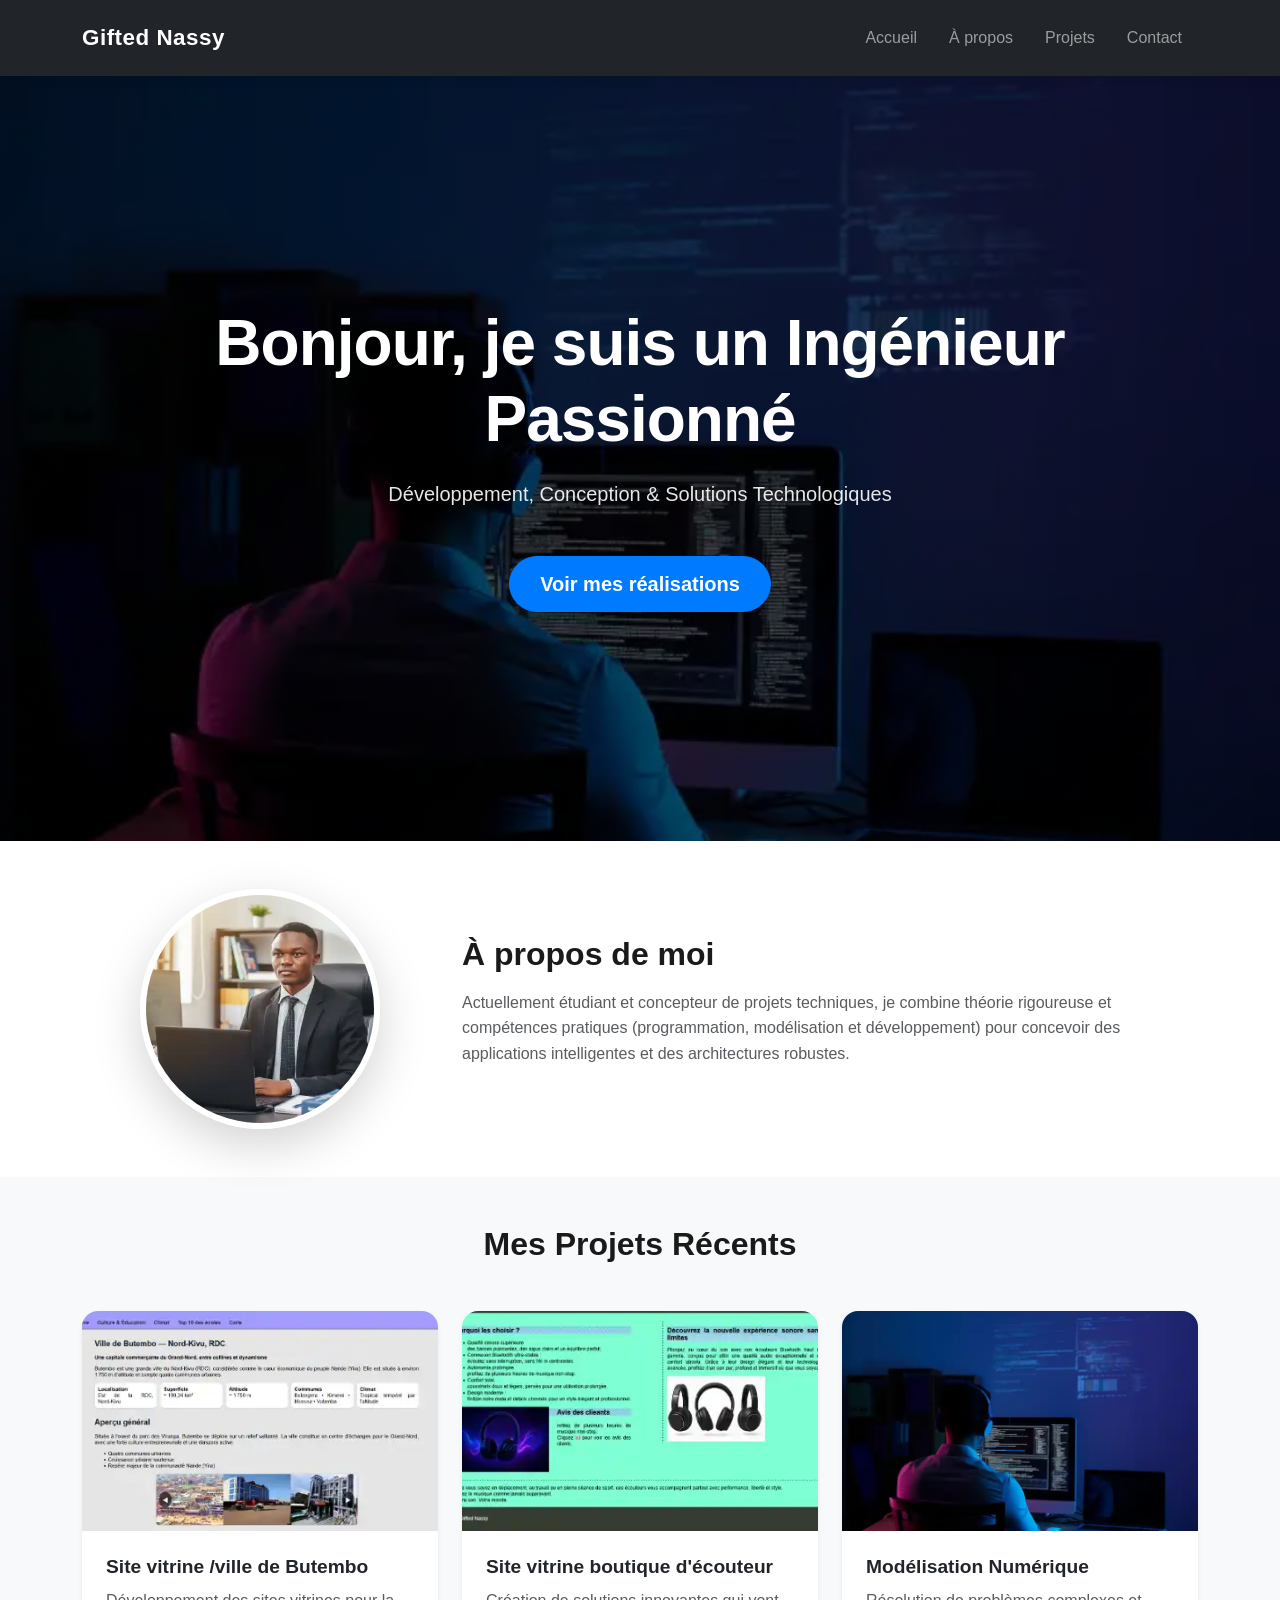
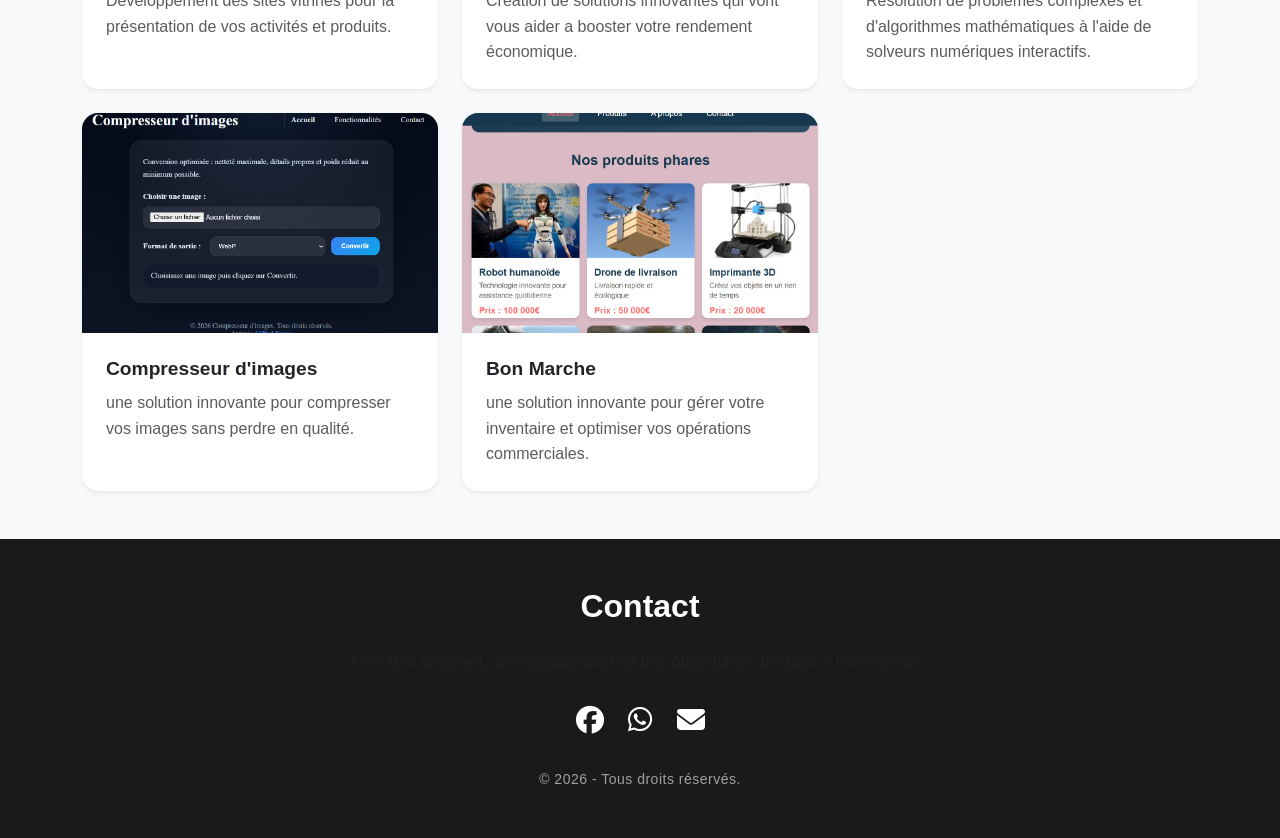
<file: index.html>
<!DOCTYPE html>
<html lang="fr">
<head>
    <meta charset="UTF-8">
    <meta name="viewport" content="width=device-width, initial-scale=1.0">
    <meta name="description" content="Portfolio de Nassy, développeuse web et graphiste. Découvrez mes projets et compétences en développement web et design graphique.">
    <meta name="keywords" content="développeuse web, graphiste, portfolio, Nassy, Gifted, Gifted Nassy, projets web, design graphique, compétences, expérience professionnelle">
    <link rel="icon" type="image/x-icon" href="images/icon.ico">
    <!--[if IE]<link rel="shortcut icon" type="image/x-icon" href="images/icon.ico" /><![endif]-->
    <meta name="author" content="Gifted Nassy">
    <meta property="og:title" content="Gifted Nassy - Portfolio de Développeuse Web et Graphiste">
    <meta property="og:description" content="Découvrez le portfolio de Nassy, une développeuse web et graphiste talentueuse. Explorez ses projets et compétences en développement web et design graphique.">
    <meta property="og:image" content="https://www.giftednassy.com/images/portfolio_preview.png">
    <!--Balise de seo Bing et Google-->
    <meta name="msvalidate.01" content="D6A64756B408E10BF6DBC3947BF697FF" />
    <meta name="msvalidate.01" content="D6A64756B408E10BF6DBC3947BF697FF" />

    <title>Gifted Nassy</title>
    <!-- Liens CSS -->
    <link rel="stylesheet" href="css/bootstrap.min.css">
    <link rel="stylesheet" href="css/style.css">
    <!-- FontAwesome pour des icônes modernes (Réseaux sociaux) -->
    <link rel="stylesheet" href="https://cdnjs.cloudflare.com/ajax/libs/font-awesome/6.4.0/css/all.min.css">
</head>
<body>

    <!-- Barre de Navigation -->
    <nav class="navbar navbar-expand-lg navbar-dark bg-dark sticky-top">
        <div class="container">
            <a class="navbar-brand" href="#">Gifted Nassy</a>
            <button class="navbar-toggler" type="button" id="menuToggle" aria-label="Toggle navigation">
                <span class="navbar-toggler-icon"></span>
            </button>
            <div class="collapse navbar-collapse" id="navbarNav">
                <ul class="navbar-nav ms-auto">
                    <li class="nav-item"><a class="nav-section nav-link" href="#hero">Accueil</a></li>
                    <li class="nav-item"><a class="nav-section nav-link" href="#about">À propos</a></li>
                    <li class="nav-item"><a class="nav-section nav-link" href="#projects">Projets</a></li>
                    <li class="nav-item"><a class="nav-section nav-link" href="#contact">Contact</a></li>
                </ul>
            </div>
        </div>
    </nav>

    <!-- Section Hero (Bannière d'accueil) -->
    <section id="hero" class="hero-section d-flex align-items-center text-center text-white" style="background: linear-gradient(rgba(0,0,0,0.6), rgba(0,0,0,0.6)), url('images/ban.webp') no-repeat center center/cover;">
        <div class="container">
            <h1 class="display-3 fw-bold">Bonjour, je suis un Ingénieur Passionné</h1>
            <p class="lead">Développement, Conception & Solutions Technologiques</p>
            <a href="#projects" class="btn btn-primary btn-lg mt-3">Voir mes réalisations</a>
        </div>
    </section>

    <!-- Section À Propos -->
    <section id="about" class="py-5">
        <div class="container">
            <div class="row align-items-center">
                <div class="col-md-4 text-center mb-4 mb-md-0">
                    <img src="images/profil-converti.webp" alt="Photo de profil" class="img-fluid rounded-circle shadow-lg profile-img">
                </div>
                <div class="col-md-8">
                    <h2 class="fw-bold mb-3">À propos de moi</h2>
                    <p class="text-muted">Actuellement étudiant et concepteur de projets techniques, je combine théorie rigoureuse et compétences pratiques (programmation, modélisation et développement) pour concevoir des applications intelligentes et des architectures robustes.</p>
                    <!--
                    <div class="d-flex gap-3 mt-4">
                        <a href="#" class="btn btn-outline-dark"><i class="fas fa-download me-2"></i>Télécharger mon CV</a>
                    </div>
                    -->
                </div>
            </div>
        </div>
    </section>

    <!-- Section Projets (Portfolio) -->
    <section id="projects" class="py-5 bg-light">
        <div class="container">
            <h2 class="text-center fw-bold mb-5">Mes Projets Récents</h2>
            <div class="row g-4">
                <!-- Projet 1 -->
                <div class="col-md-4">
                    <div class="card h-100 shadow-sm border-0">
                        <a href="https://giftednassy-netizen.github.io/butembo/">
                            <img src="images/bbo-converti.webp" class="card-img-top" alt="Projet 1">
                        </a>
                        <div class="card-body">
                            <h5 class="card-title fw-bold">Site vitrine /ville de Butembo</h5>
                            <p class="card-text text-muted">Développement des sites vitrines pour la présentation de vos activités et produits.</p>
                        </div>
                    </div>
                </div>
                <!-- Projet 2 -->
                <div class="col-md-4">
                    <div class="card h-100 shadow-sm border-0">
                        <img src="images/ecouteur-converti.webp" class="card-img-top" alt="Projet 2">
                        <div class="card-body">
                            <h5 class="card-title fw-bold">Site vitrine boutique d'écouteur</h5>
                            <p class="card-text text-muted">Création de solutions innovantes qui vont vous aider a booster votre rendement économique.</p>
                        </div>
                    </div>
                </div>
                <!-- Projet 3 -->
                <div class="col-md-4">
                    <div class="card h-100 shadow-sm border-0">
                        <a href="https://giftednassy-netizen.github.io/portfolio/">
                            <img src="images/ban.webp" class="card-img-top" alt="portefeuille de Gifted Nassy">
                        </a>
                        <div class="card-body">
                            <h5 class="card-title fw-bold">Modélisation Numérique</h5>
                            <p class="card-text text-muted">Résolution de problèmes complexes et d'algorithmes mathématiques à l'aide de solveurs numériques interactifs.</p>
                        </div>
                    </div>
                </div>
                <!-- Projet 4 -->
                <div class="col-md-4">
                    <div class="card h-100 shadow-sm border-0">
                        <a href="https://giftednassy-netizen.github.io/compresseur_images/">
                            <img src="images/compresseur_image_preview.png" class="card-img-top" alt="compresseur d'images">
                        </a>
                        <div class="card-body">
                            <h5 class="card-title fw-bold">Compresseur d'images</h5>
                            <p class="card-text text-muted">une solution innovante pour compresser vos images sans perdre en qualité.</p>
                        </div>
                    </div>
                </div>
                <!-- Projet 5 -->
                <div class="col-md-4">
                    <div class="card h-100 shadow-sm border-0">
                        <a href="https://giftednassy-netizen.github.io/Bon_marche/">
                            <img src="images/Bon_marche_preview.png" class="card-img-top" alt="Bon Marche">
                        </a>
                        <div class="card-body">
                            <h5 class="card-title fw-bold">Bon Marche</h5>
                            <p class="card-text text-muted">une solution innovante pour gérer votre inventaire et optimiser vos opérations commerciales.</p>
                        </div>
                    </div>
                </div>
            </div>
        </div>
    </section>

    <!-- Section Contact -->
    <section id="contact" class="py-5 bg-dark text-white">
        <div class="container text-center">
            <h2 class="fw-bold mb-4">Contact</h2>
            <p class="mb-4 text-muted">Une idée de projet, une collaboration ou une opportunité de stage ? Écrivez-moi !</p>
            <div class="d-flex justify-content-center gap-4 fs-3 mb-4">
                <a href="https://facebook.com/Gifted_NSG_Sikiminywa" class="text-white hover-link"><i class="fab fa-facebook"></i></a>
                <a href="https://wa.me/243995658043" class="text-white hover-link"><i class="fab fa-whatsapp"></i></a>
                <a href="mailto:giftednassy@gmail.com" class="text-white hover-link"><i class="fas fa-envelope"></i></a>
            </div>
            <p class="text-muted small mb-0">&copy; 2026 - Tous droits réservés.</p>
        </div>
    </section>

    <!-- Scripts JavaScript -->
    <script src="DocJavaScript/menu.js"></script>
</body>
</html>
</file>
<file: css/style.css>
/* ==========================================================================
   1. VARIABLES & CONFIGURATION GENERALE
   ========================================================================== */
:root {
    --primary-color: #007bff;      /* Bleu professionnel moderne */
    --primary-hover: #0056b3;      /* Bleu plus foncé pour les survols */
    --dark-color: #1a1a1a;         /* Noir adouci pour le texte et fonds sombres */
    --light-bg: #f8f9fa;           /* Gris très clair pour casser la monotonie */
    --text-muted: #6c757d;         /* Gris pour les textes secondaires */
    --card-shadow: 0 4px 6px rgba(0, 0, 0, 0.05);
    --card-shadow-hover: 0 15px 30px rgba(0, 0, 0, 0.12);
    --transition-smooth: all 0.3s cubic-bezier(0.25, 0.8, 0.25, 1);
}

/* Défilement fluide lors des clics sur le menu */
html {
    scroll-behavior: smooth;
    scroll-padding-top: 70px; /* Évite que la navbar fixe ne cache le haut des sections */
}

body {
    font-family: 'Segoe UI', Tahoma, Geneva, Verdana, sans-serif;
    color: var(--dark-color);
    background-color: #ffffff;
    line-height: 1.6;
    overflow-x: hidden; /* Empêche le scroll horizontal indésirable */
}

/* Liens globaux */
a {
    text-decoration: none;
    color: var(--primary-color);
    transition: var(--transition-smooth);
}

a:hover {
    color: var(--primary-hover);
}

/* ==========================================================================
   2. BARRE DE NAVIGATION (NAVBAR)
   ========================================================================== */
.navbar {
    padding: 15px 0;
    box-shadow: 0 2px 10px rgba(0, 0, 0, 0.1);
    transition: var(--transition-smooth);
}

.navbar-brand {
    font-weight: 700;
    font-size: 1.4rem;
    letter-spacing: 0.5px;
}

.nav-link {
    font-weight: 500;
    padding: 0.5rem 1rem !important;
    position: relative;
}

/* Animation de soulignement au survol des liens du menu */
.nav-link::after {
    content: '';
    position: absolute;
    width: 0;
    height: 2px;
    bottom: 0;
    left: 10px;
    background-color: var(--primary-color);
    transition: var(--transition-smooth);
}

.navbar-brand{
   translate:no;
}

.nav-link:hover::after {
    width: calc(100% - 20px);
}

/* Ajustement pour le bouton mobile */
.navbar-toggler {
    border: none;
    outline: none !important;
}

/* ==========================================================================
   3. SECTION HERO (ACCUEIL / BANNIERE)
   ========================================================================== */
.hero-section {
    min-height: 85vh;
    padding: 120px 0;
    display: flex;
    align-items: center;
    justify-content: center;
    position: relative;
}

.hero-section h1 {
    letter-spacing: -1px;
    margin-bottom: 20px;
}

.hero-section p {
    font-weight: 300;
    max-width: 600px;
    margin: 0 auto 30px auto;
    opacity: 0.9;
}

/* Boutons personnalisés */
.btn-primary {
    background-color: var(--primary-color);
    border-color: var(--primary-color);
    padding: 12px 30px;
    font-weight: 600;
    border-radius: 30px;
    transition: var(--transition-smooth);
}

.btn-primary:hover {
    background-color: var(--primary-hover);
    border-color: var(--primary-hover);
    transform: translateY(-2px);
    box-shadow: 0 5px 15px rgba(0, 123, 255, 0.4);
}

/* ==========================================================================
   4. SECTION À PROPOS
   ========================================================================== */
.profile-img {
    width: 240px;
    height: 240px;
    object-fit: cover;
    border: 6px solid #ffffff;
    transition: var(--transition-smooth);
}

.profile-img:hover {
    transform: scale(1.03);
}

.btn-outline-dark {
    border-radius: 30px;
    padding: 10px 25px;
    font-weight: 600;
    border-width: 2px;
    transition: var(--transition-smooth);
}

.btn-outline-dark:hover {
    transform: translateY(-2px);
}

/* ==========================================================================
   5. SECTION PROJETS (CARTES)
   ========================================================================== */
.bg-light {
    background-color: var(--light-bg) !important;
}

.card {
    background: #ffffff;
    border-radius: 16px;
    box-shadow: var(--card-shadow);
    transition: var(--transition-smooth);
    will-change: transform, box-shadow; /* Optimise les performances d'animation */
}

/* Effet d'élévation pro au survol d'un projet */
.card:hover {
    transform: translateY(-10px);
    box-shadow: var(--card-shadow-hover) !important;
}

.card-img-top {
    height: 220px;
    object-fit: cover;
    border-top-left-radius: 16px;
    border-top-right-radius: 16px;
}

.card-body {
    padding: 1.5rem;
}

.card-title {
    font-size: 1.2rem;
    margin-bottom: 10px;
}

/* ==========================================================================
   6. SECTION CONTACT & FOOTER
   ========================================================================== */
#contact {
    background-color: var(--dark-color) !important;
}

/* Liens des réseaux sociaux */
.hover-link {
    color: #ffffff !important;
    display: inline-block;
    transition: var(--transition-smooth);
}

.hover-link:hover {
    color: var(--primary-color) !important;
    transform: translateY(-5px) scale(1.1);
}

/* Petits textes de droits d'auteur */
.text-muted.small {
    color: #a0a0a0 !important;
    letter-spacing: 0.5px;
}

/* ==========================================================================
   7. MEDIA QUERIES (OPTIMISATIONS MOBILE & TABLETTE)
   ========================================================================== */
@media (max-width: 768px) {
    .hero-section {
        min-height: 70vh;
        padding: 80px 0;
    }

    .hero-section h1 {
        font-size: 2.2rem !important;
    }

    .profile-img {
        width: 180px;
        height: 180px;
        margin-bottom: 20px;
    }
    
    /* Supprime l'effet de survol gênant sur les écrans tactiles */
    .card:hover {
        transform: none;
        box-shadow: var(--card-shadow) !important;
    }
    
    /* Ajustement de la navbar mobile */
    .navbar-collapse {
        background-color: rgba(26, 26, 26, 0.98);
        padding: 15px;
        border-radius: 8px;
        margin-top: 10px;
    }
    
    .nav-link::after {
        display: none; /* Désactive l'effet de ligne sous le menu sur mobile */
    }
}
</file>
